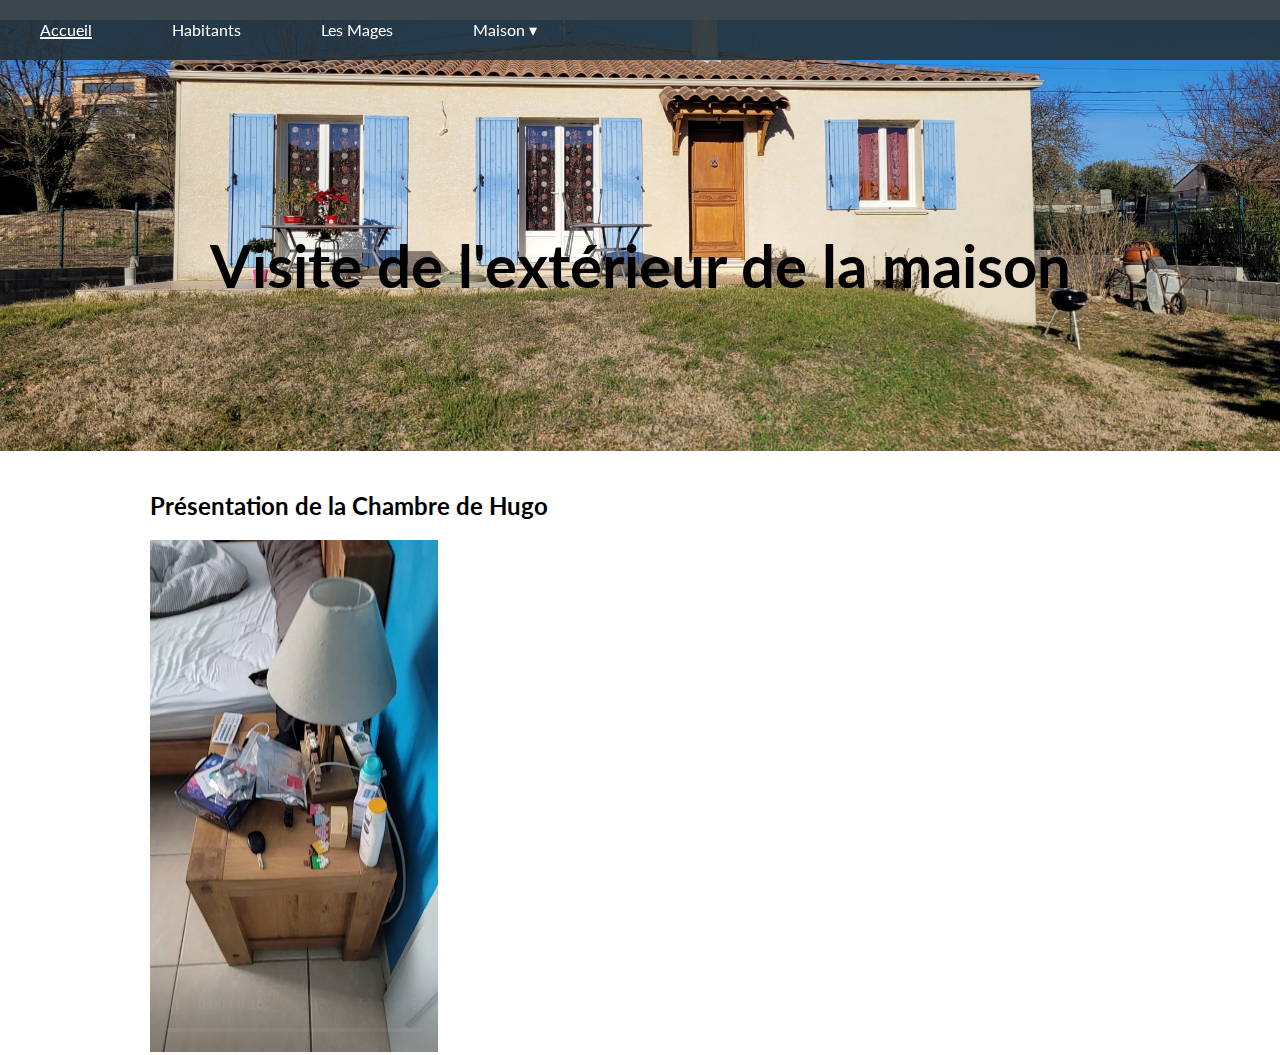
<file: Chambre_Hugo.html>
<!DOCTYPE html>
<html lang="fr">
<head>
  <meta charset="UTF-8">
  <meta name="viewport" content="width=device-width, initial-scale=1">
  <link rel="stylesheet" href="styles/style_visite.css">
  <script src="visite.js"></script>
  <title>Maison des CREPINS</title>
</head>
<body>
  <nav>
    <div><a href="index.html">Accueil</a></div>
    <div><a href="Maison_habitants.html">Habitants</a></div>
    <div><a href="lesmages.html">Les Mages</a></div>
    <div><a href="maison.html" class="visite">Maison</a>
      <div class="submenu">
        <a href="Exterieur.html"> Extérieur </a>
        <a href="cuisine.html"> Cuisine</a>
        <a href="#"> Salle à manger </a>
        <a href="salon.html"> Salon </a>
        <a href="Chambre_Hugo.html"> Chambre de Hugo</a>
        <a href="salledebain.html"> Salle de Bain</a>
      </div>
    </div>
  </nav>
<header style="
background: url('img/imgexterieur/Maisondevant.jpg');
background-repeat: no-repeat;
background-size: cover;
background-position: center;
margin: 0px 0px;
background-color: #141414;">">
  <h1>Visite de l'extérieur de la maison</h1>
</header>
  <div class="visiteimg">
  <h2> Présentation de la Chambre de Hugo </h2>
    <video width="288" height="512" controls src="img/imgchambrehugo/Video_chambre_hugo.mp4" autoplay loop muted>
         Non pris en charge par le navigateur </video>
  </div>
</body>
</file>
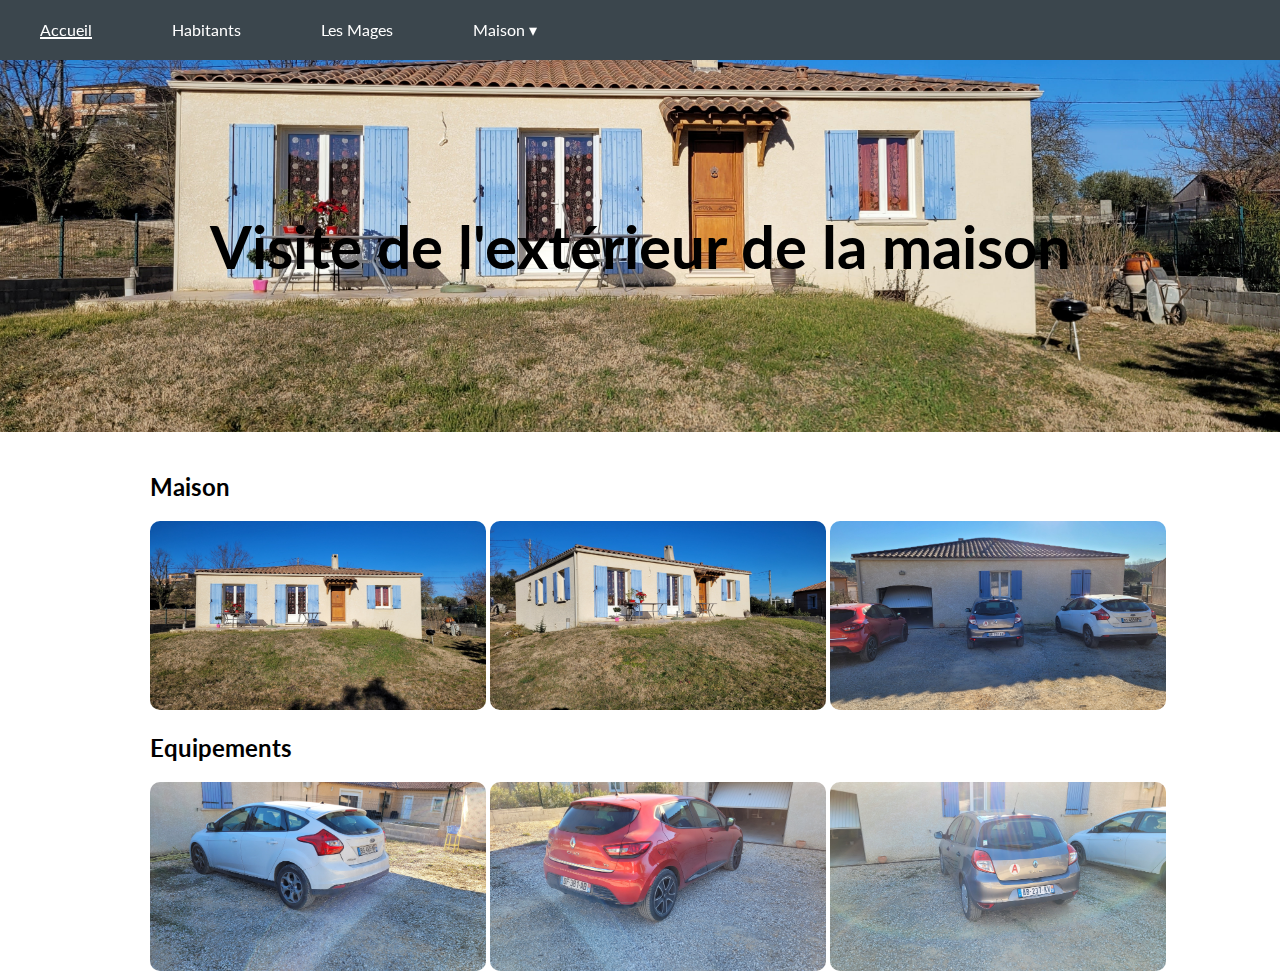
<file: Exterieur.html>
<!DOCTYPE html>
<html lang="fr">
<head>
  <meta charset="UTF-8">
  <meta name="viewport" content="width=device-width, initial-scale=1">
  <link rel="stylesheet" href="styles/style_visite.css">
  <script src="visite.js"></script>
  <title>Maison des CREPINS</title>
</head>
<body>
  <nav>
    <div><a href="index.html">Accueil</a></div>
    <div><a href="Maison_habitants.html">Habitants</a></div>
    <div><a href="lesmages.html">Les Mages</a></div>
    <div><a href="maison.html" class="visite">Maison</a>
      <div class="submenu">
        <a href="Exterieur.html"> Extérieur </a>
        <a href="cuisine.html"> Cuisine</a>
        <a href="#"> Salle à manger </a>
        <a href="salon.html"> Salon </a>
        <a href="Chambre_Hugo.html"> Chambre de Hugo</a>
        <a href="salledebain.html"> Salle de Bain</a>
      </div>
    </div>
  </nav>
<header style="
background: url('img/imgexterieur/Maisondevant.jpg');
background-repeat: no-repeat;
background-size: cover;
background-position: center;
margin: 0px 0px;
background-color: #141414;">
  <h1>Visite de l'extérieur de la maison</h1>
</header>
  <div class="visiteimg">
  <h2> Maison </h2>
  <img src="img/imgexterieur/Maisondevant.jpg" onclick="zoom(this)"/>  
  <img src="img/imgexterieur/Maisondevantcote-min.jpg" onclick="zoom(this)"/>
  <img src="img/imgexterieur/Maisonderriere-min.jpg" onclick="zoom(this)"/>
  <h2> Equipements </h2>
  <img src="img/imgexterieur/Focus-min.jpg" onclick="zoom(this)"/>
  <img src="img/imgexterieur/Clio4-min.jpg" onclick="zoom(this)"/>
  <img src="img/imgexterieur/Clio3-min.jpg" onclick="zoom(this)"/>
  </div>
</body>
</file>
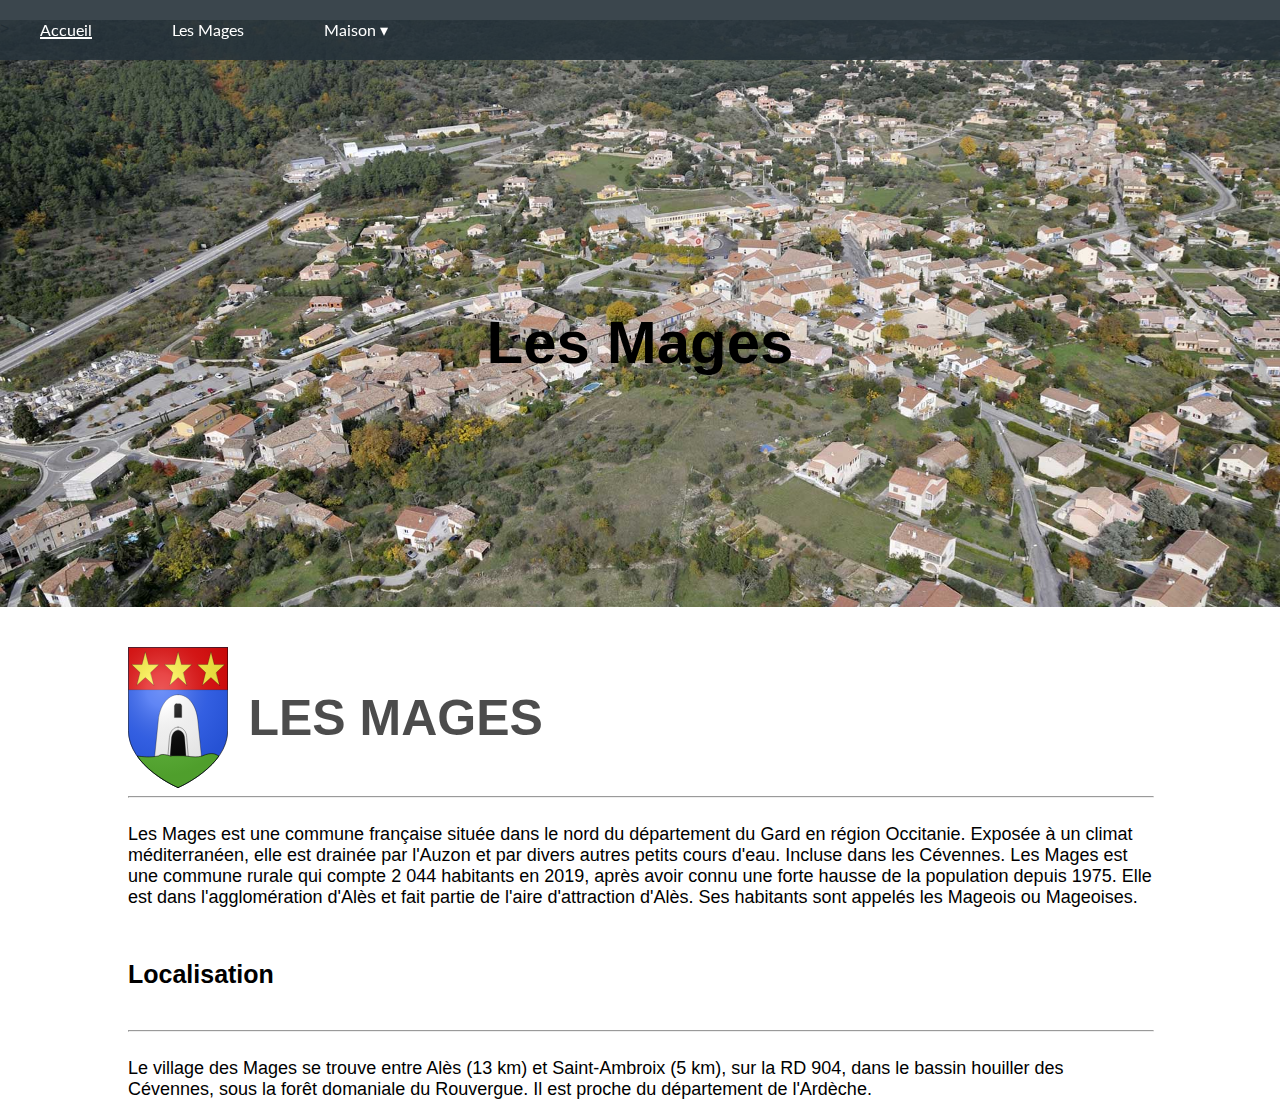
<file: lesmages.html>
<!DOCTYPE html>
<html lang="fr">

<head>
  <meta charset="UTF-8">
  <title>Maison</title>
  <link rel="stylesheet" type="text/css" href="styles/styles_lesmages.css">
  <meta name="viewport" content="width=device-width, initial-scale=1.0">
</head>

<body>
  <nav>
    <div><a href="index.html">Accueil</a></div>
    <div><a href="lesmages.html">Les Mages</a></div>
    <div><a href="maison.html" class="visite">Maison</a>
      <div class="submenu">
        <a href="Exterieur.html"> Extérieur </a>
        <a href="cuisine.html"> Cuisine</a>
        <a href="cuisine-nouvelle.html">Cuisine neuve</a>
        <a href="#"> Salle à manger </a>
        <a href="salon.html"> Salon </a>
        <a href="Chambre_Hugo.html"> Chambre de Hugo</a>
        <a href="salledebain.html"> Salle de Bain</a>
      </div>
    </div>
  </nav>
  <header style="
  background: url('img/lesmages/Lesmagesdehaut.jpg');
  background-repeat: no-repeat;
  background-size: cover;
  background-position: center;
  margin: 0px 0px;
  background-color: #141414;">>
    
     <h1>Les Mages</h1>
  </header>

  <div class="contenupage">
  <div class="titre">
    <img src="img/lesmages/Blason.svg">
    <h2>LES MAGES</h2>
  </div>
  <hr>
    <p>Les Mages est une commune française située dans le nord du département du Gard en région Occitanie.
  Exposée à un climat méditerranéen, elle est drainée par l'Auzon et par divers autres petits cours d'eau. Incluse dans les Cévennes.
  Les Mages est une commune rurale qui compte 2 044 habitants en 2019, après avoir connu une forte hausse de la population depuis 1975. 
  Elle est dans l'agglomération d'Alès et fait partie de l'aire d'attraction d'Alès. Ses habitants sont appelés les Mageois ou Mageoises.</p>
  
  <h4>Localisation</h4>
  <hr>
  <p>Le village des Mages se trouve entre Alès (13 km) et Saint-Ambroix (5 km), 
  sur la RD 904, dans le bassin houiller des Cévennes, sous la forêt domaniale du Rouvergue. Il est proche du département de l'Ardèche.</p>
</div>


  </body>
</html>
</file>
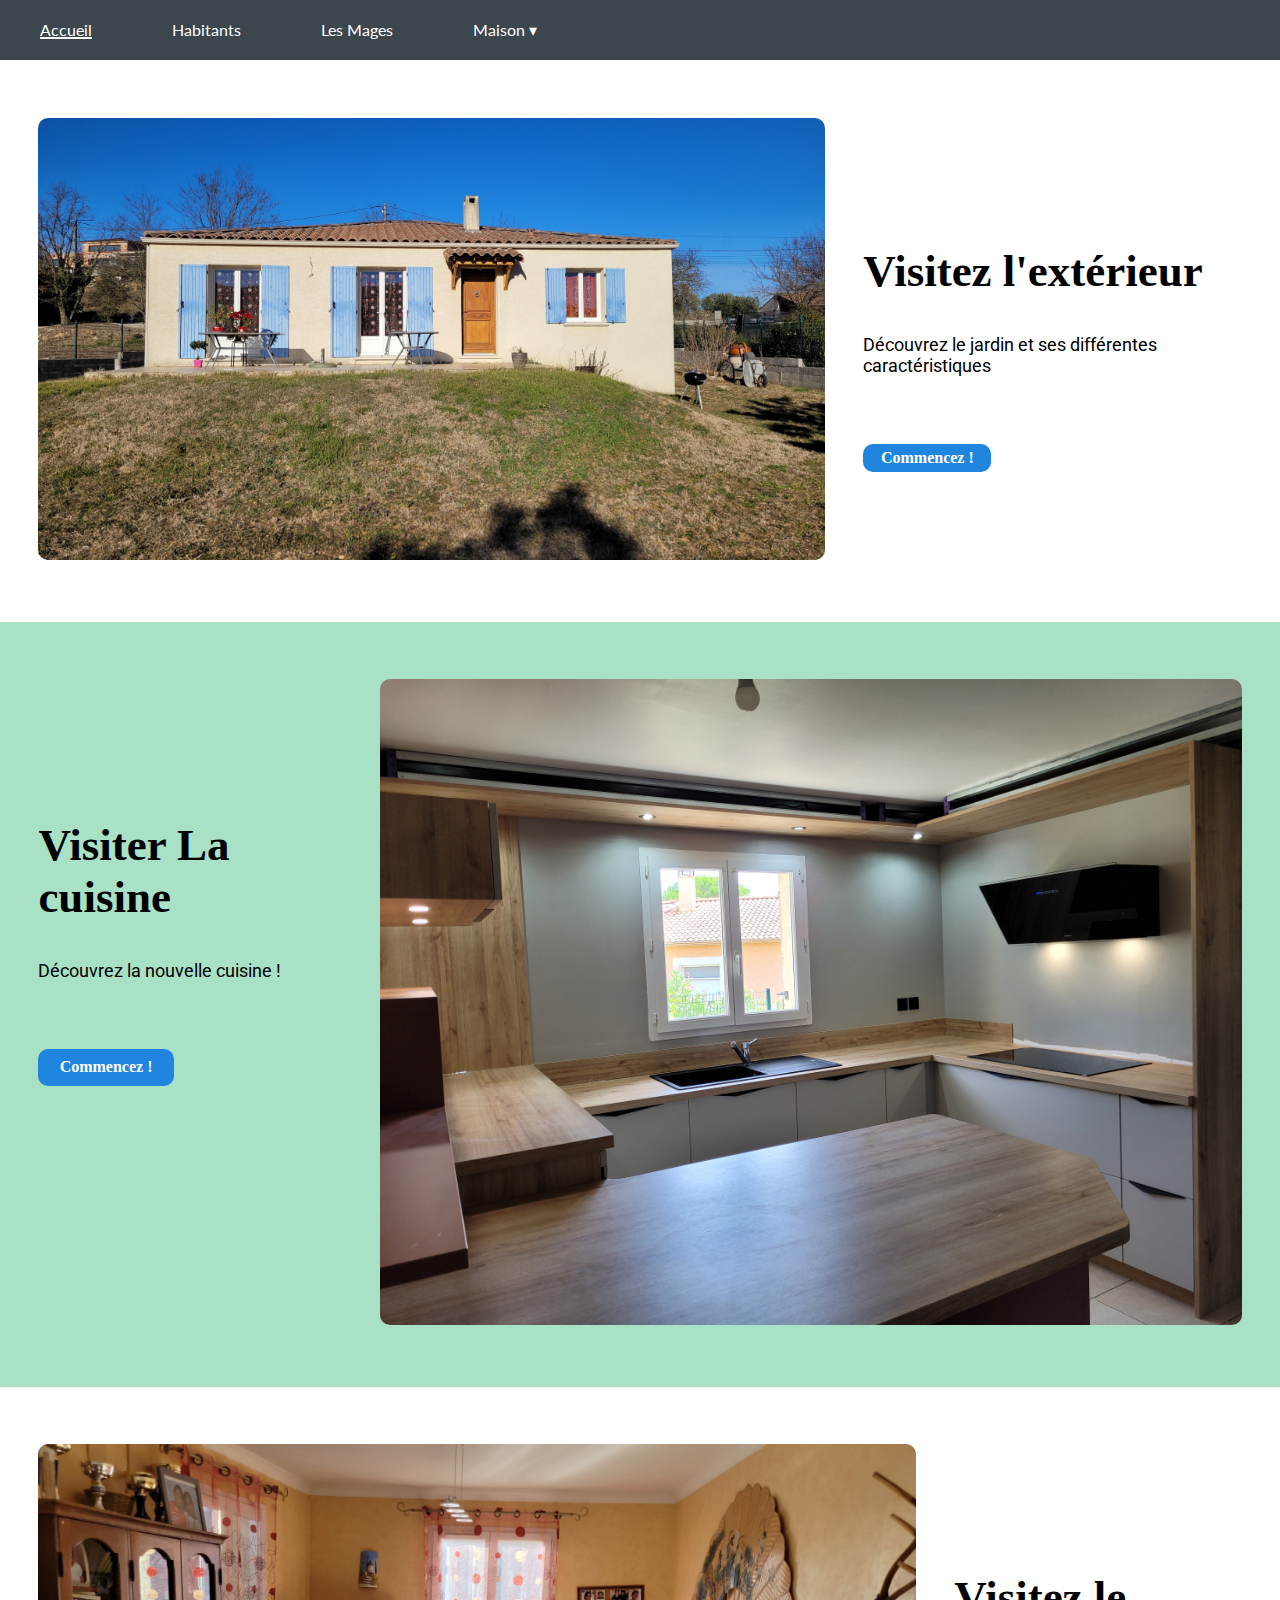
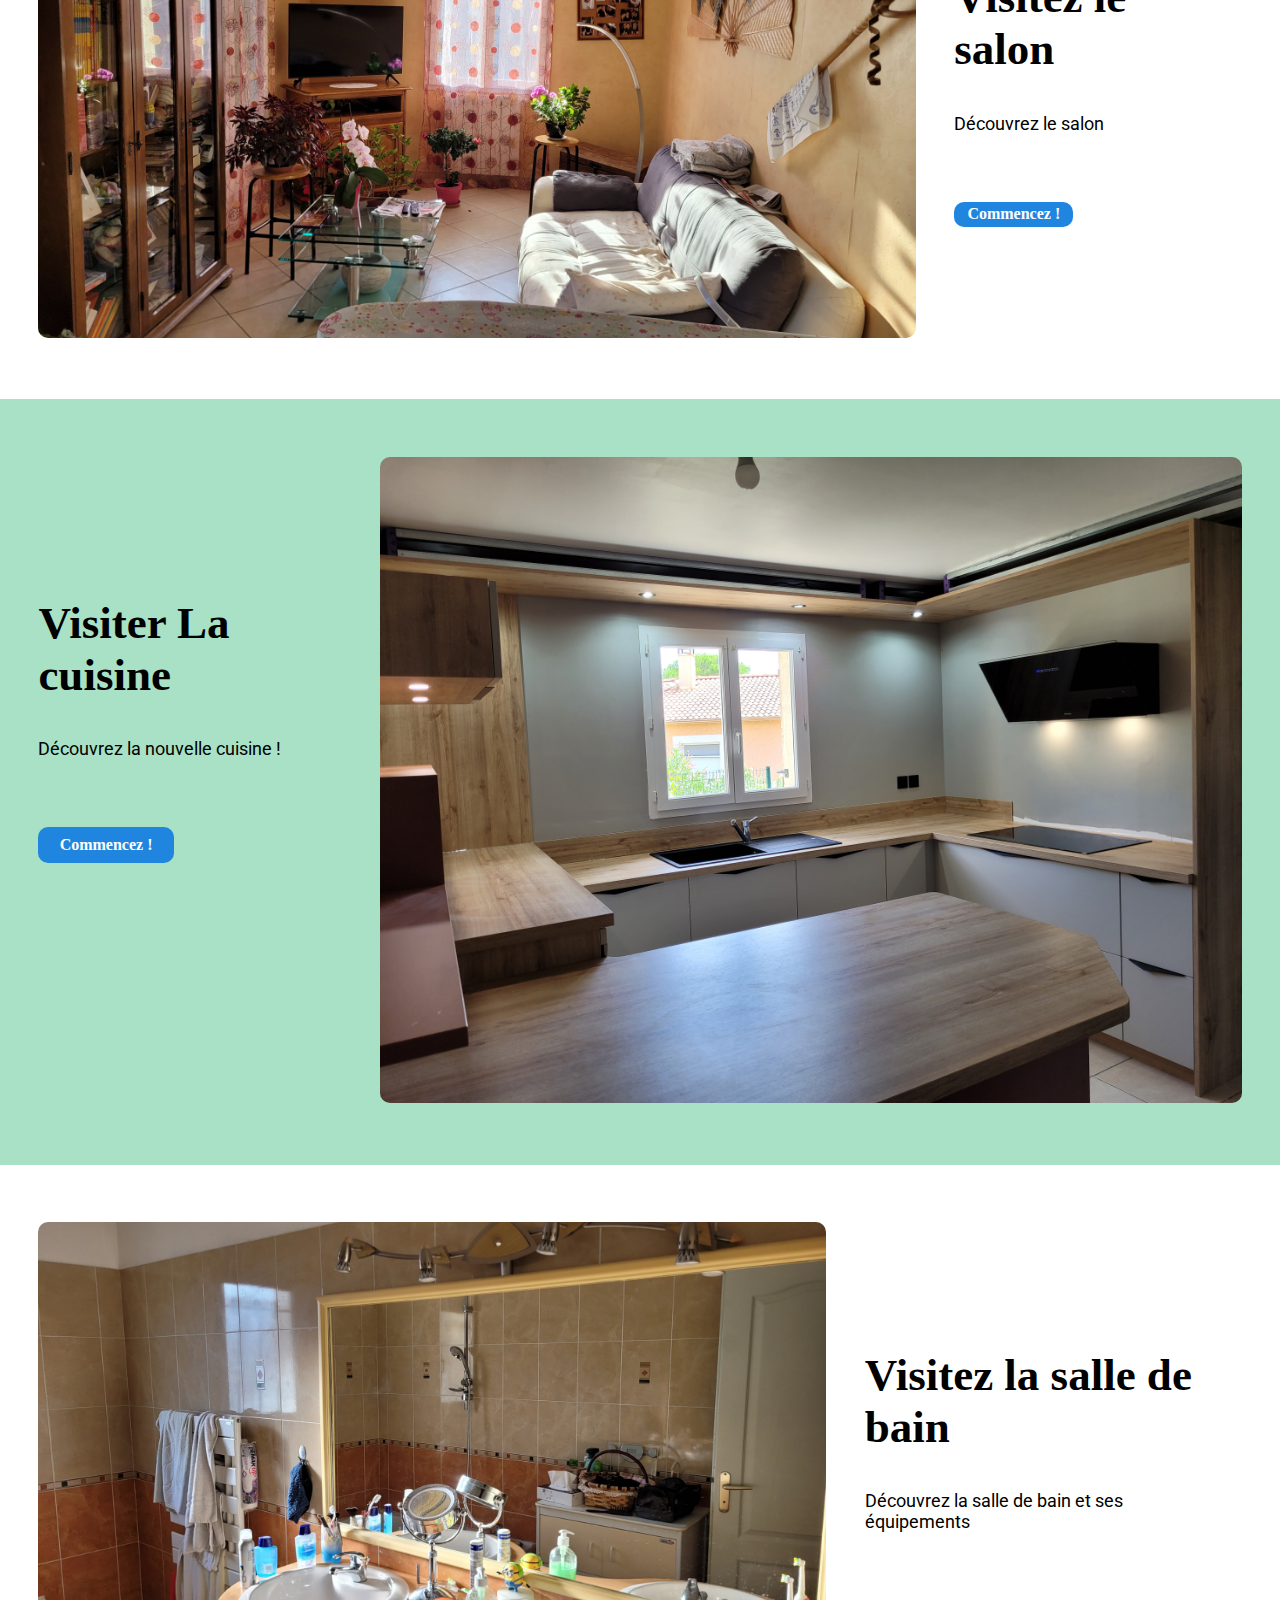
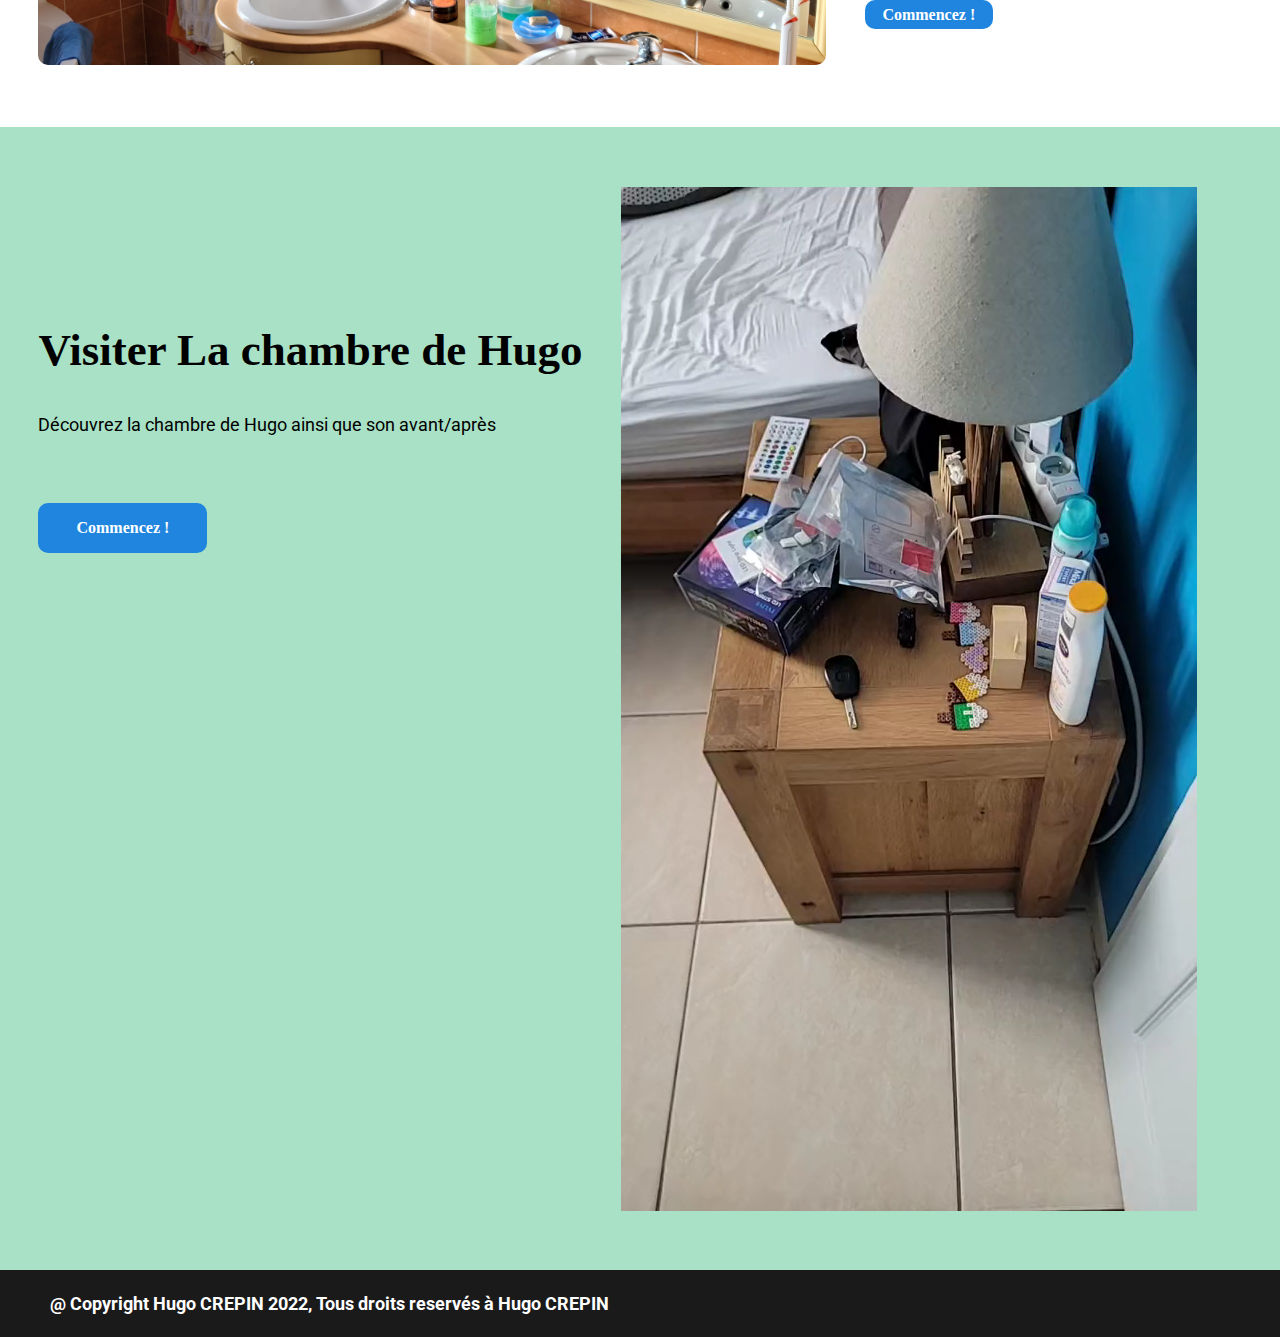
<file: maison.html>
<!DOCTYPE html>
<html lang="fr">

<head>
  <meta charset="UTF-8">
  <title>Maison</title>
  <link rel="stylesheet" type="text/css" href="styles/style.css">
  <script src="meteo.js"></script>
  <meta name="viewport" content="width=device-width, initial-scale=1.0">
</head>

<body>
  <nav>
    <div><a href="index.html">Accueil</a></div>
    <div><a href="Maison_habitants.html">Habitants</a></div>
    <div><a href="lesmages.html">Les Mages</a></div>
    <div><a href="maison.html" class="visite">Maison</a>
      <div class="submenu">
        <a href="Exterieur.html"> Extérieur </a>
        <a href="cuisine.html"> Cuisine</a>
        <a href="cuisine-nouvelle.html">Cuisine neuve</a>
        <a href="#"> Salle à manger </a>
        <a href="salon.html"> Salon </a>
        <a href="Chambre_Hugo.html"> Chambre de Hugo</a>
        <a href="salledebain.html"> Salle de Bain</a>
      </div>
    </div>
  </nav>

  <div class="contenupage">

    <div class="blocgauche">
      <div class="blocimg">
        <img src="img/imgexterieur/Maisondevant.jpg" alt="Image de la maison de l'extérieur">
    </div>
    <div class="blocgauchetxt">
        <h2>Visitez l'extérieur</h2>
        <p> Découvrez le jardin et ses différentes caractéristiques</p>
        <a href="Exterieur.html">Commencez !</a>
    </div>
  </div>

    <div class="blocdroit">
      <div class="blocdroittxt">
        <h2>Visiter La cuisine</h2>
        <p> Découvrez la nouvelle cuisine ! </p>
        <a href="cuisine-nouvelle.html">Commencez !</a>
      </div>
      <div class="blocimg">
        <img src="img/imgcuisine/Cuisine_ensemble.jpg" alt="Cuisine">
      </div>
    </div>

    <div class="blocgauche">
        <div class="blocimg">
          <img src="img/imgsalon/Salon_face-min.jpg" alt="Image du salon">
      </div>
      <div class="blocgauchetxt">
          <h2>Visitez le salon</h2>
          <p> Découvrez le salon</p>
          <a href="salon.html">Commencez !</a>
      </div>
    </div>

    <div class="blocdroit">
        <div class="blocdroittxt">
          <h2>Visiter La cuisine</h2>
          <p> Découvrez la nouvelle cuisine ! </p>
          <a href="cuisine-nouvelle.html">Commencez !</a>
        </div>
        <div class="blocimg">
          <img src="img/imgcuisine/Cuisine_ensemble.jpg" alt="Cuisine">
        </div>
      </div>

      <div class="blocgauche">
        <div class="blocimg">
          <img src="img/imgsalledebain/Salledebain_mirroir-min.jpg" alt="Image de la salle de bain">
      </div>
      <div class="blocgauchetxt">
          <h2>Visitez la salle de bain</h2>
          <p> Découvrez la salle de bain et ses équipements</p>
          <a href="salledebain.html">Commencez !</a>
      </div>
    </div>

    <div class="blocdroit">
        <div class="blocdroittxt">
          <h2>Visiter La chambre de Hugo</h2>
          <p> Découvrez la chambre de Hugo ainsi que son avant/après </p>
          <a href="Chambre_Hugo.html">Commencez !</a>
        </div>
        <div class="blocimg">
          <video src="img/imgchambrehugo/Video_chambre_hugo.mp4" alt="Chambre de Hugo">
        </div>
      </div>

  </div>
  <footer>
    <p>@ Copyright Hugo CREPIN 2022, Tous droits reservés à Hugo CREPIN </p>
  </footer>
</body>
</html>
</file>
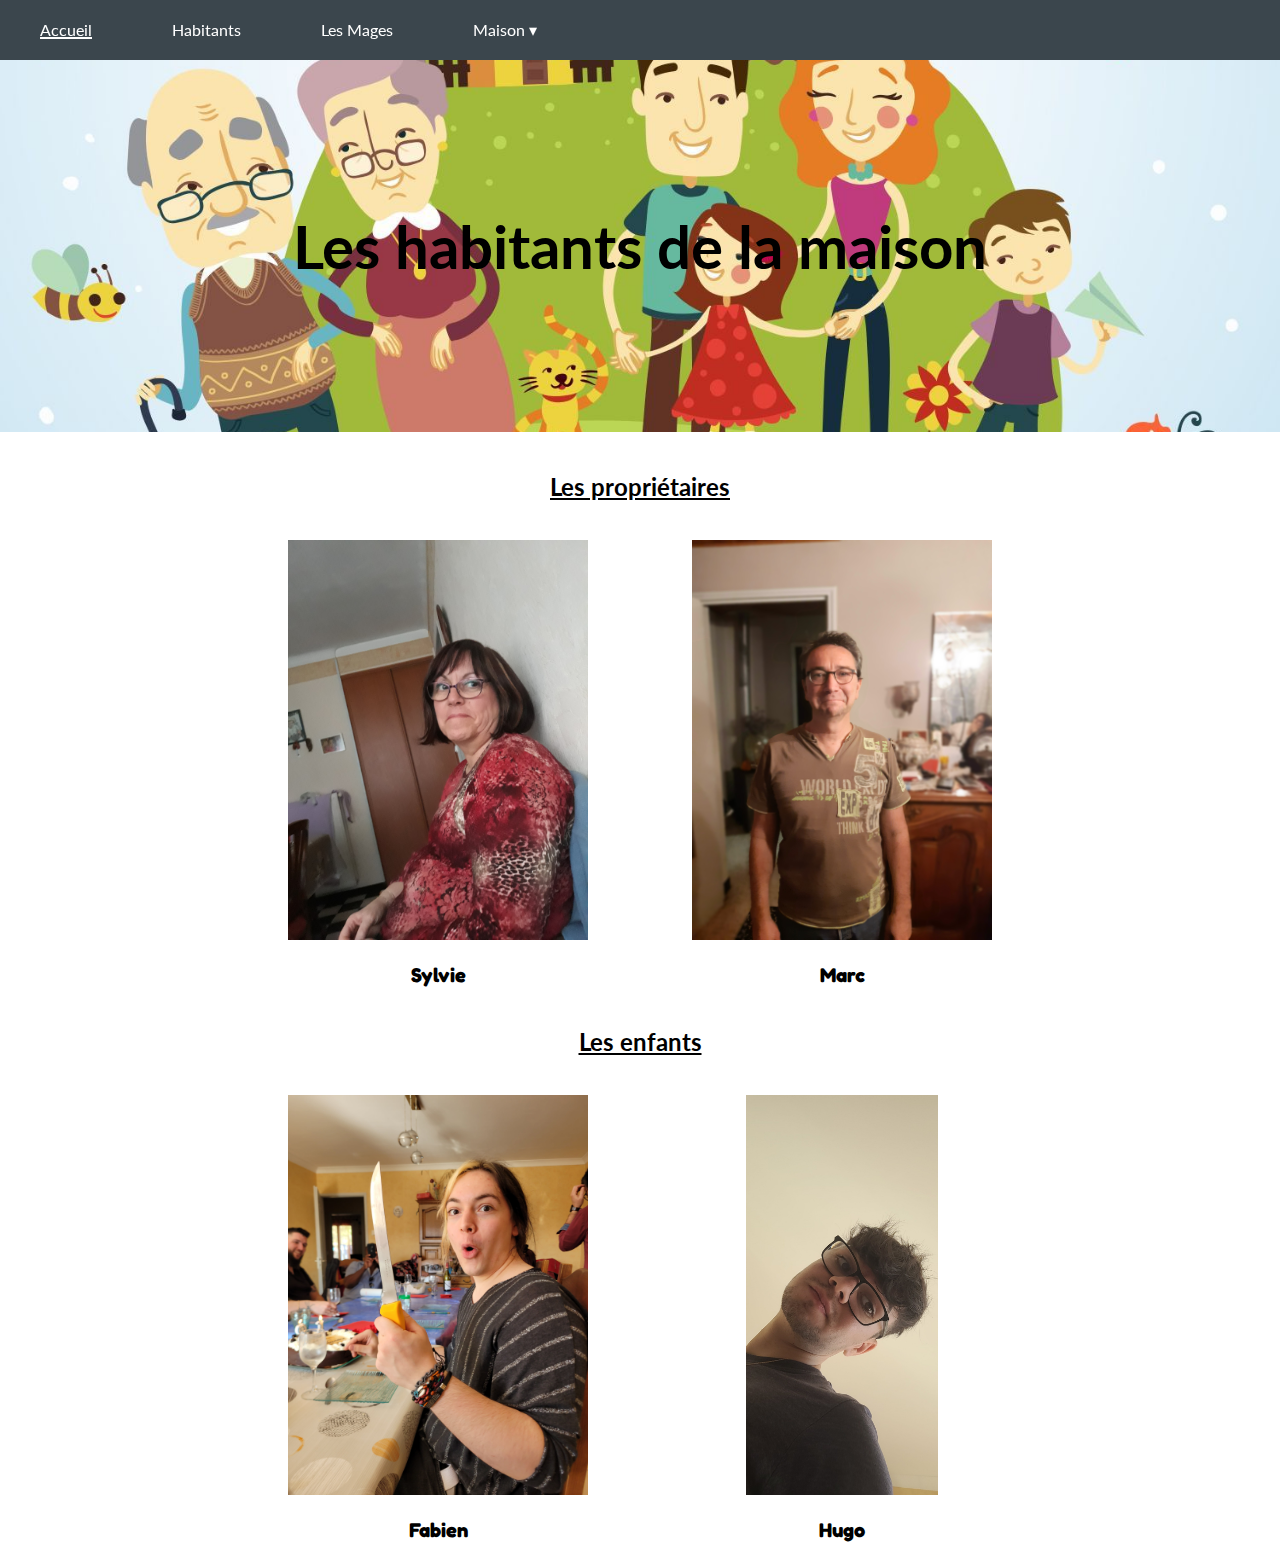
<file: Maison_habitants.html>
<!DOCTYPE html>
<html lang="fr">
<head>
  <meta charset="UTF-8">
  <meta name="viewport" content="width=device-width, initial-scale=1">
  <link rel="stylesheet" href="styles/style_habitant.css">
  <title>Maison des CREPINS</title>  
</head>
<body>
  <nav>
    <div><a href="index.html">Accueil</a></div>
    <div><a href="Maison_habitants.html">Habitants</a></div>
    <div><a href="lesmages.html">Les Mages</a></div>
    <div><a href="maison.html" class="visite">Maison</a>
      <div class="submenu">        
        <a href="Exterieur.html"> Extérieur </a>
        <a href="cuisine.html"> Cuisine</a>
        <a href="cuisine-nouvelle.html">Cuisine neuve</a>
        <a href="#"> Salle à manger </a>
        <a href="salon.html"> Salon </a>
        <a href="Chambre_Hugo.html"> Chambre de Hugo</a>
        <a href="salledebain.html"> Salle de Bain</a>
      </div>
    </div>
  </nav>
    <header>
      <h1>Les habitants de la maison</h1>        
    </header>
    <div class="parents">
      <h2 class="prop"> Les propriétaires</h2> <br/>
      <div class="stout">
        <img src="img/imghabitants/Sylvie-min.jpg" class="s"/>
        <p class="stexte">Sylvie</p>
      </div>
      <div class="mtout">
        <img src="img/imghabitants/Marc-min.jpg" class="m"/>    
        <p class ="mtexte">Marc</p>
      </div>
    </div>
    <div class="enfants">
      <h2 class="enf"> Les enfants</h2> <br/>
      <div class="ftout">
        <img src="img/imghabitants/Fabien-min.jpg" class="f"/>
        <p class ="ftexte"> Fabien</p>
      </div>
      <div class="htout">
        <img src="img/imghabitants/Hugo-min.jpg" class="h"/>
        <p class="htexte"> Hugo</p>
      </div>
    </div>
</file>
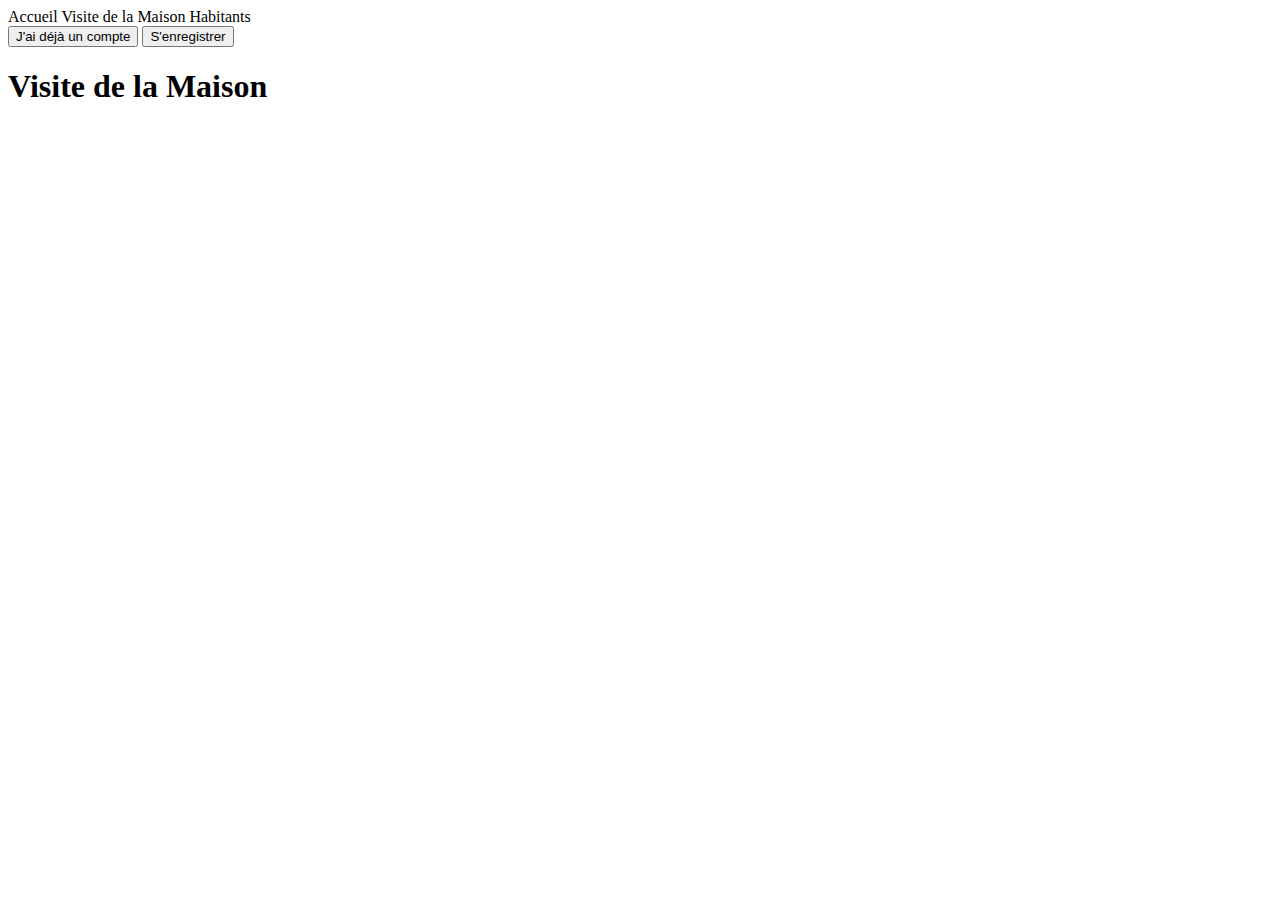
<file: Maison_visite.html>
<html lang="fr">
<head>
  <meta charset="UTF-8">
  <meta name="viewport" content="width=device-width, initial-scale=1">
  <title>Maison des CREPINS</title>
</head>
<body>
  <nav>
    <div class="onglets">
      <a>Accueil</a>
      <a>Visite de la Maison</a>
      <a>Habitants</a>
    </div>

    <div class="buttons">
      <button class="login">J'ai déjà un compte</button>
      <button class="register">S'enregistrer</button>

    </div>

  </nav>   
    <!-- Header -->
    <header>
      <h1>Visite de la Maison</h1>
    </header>

    <!-- Fin du header -->
</file>
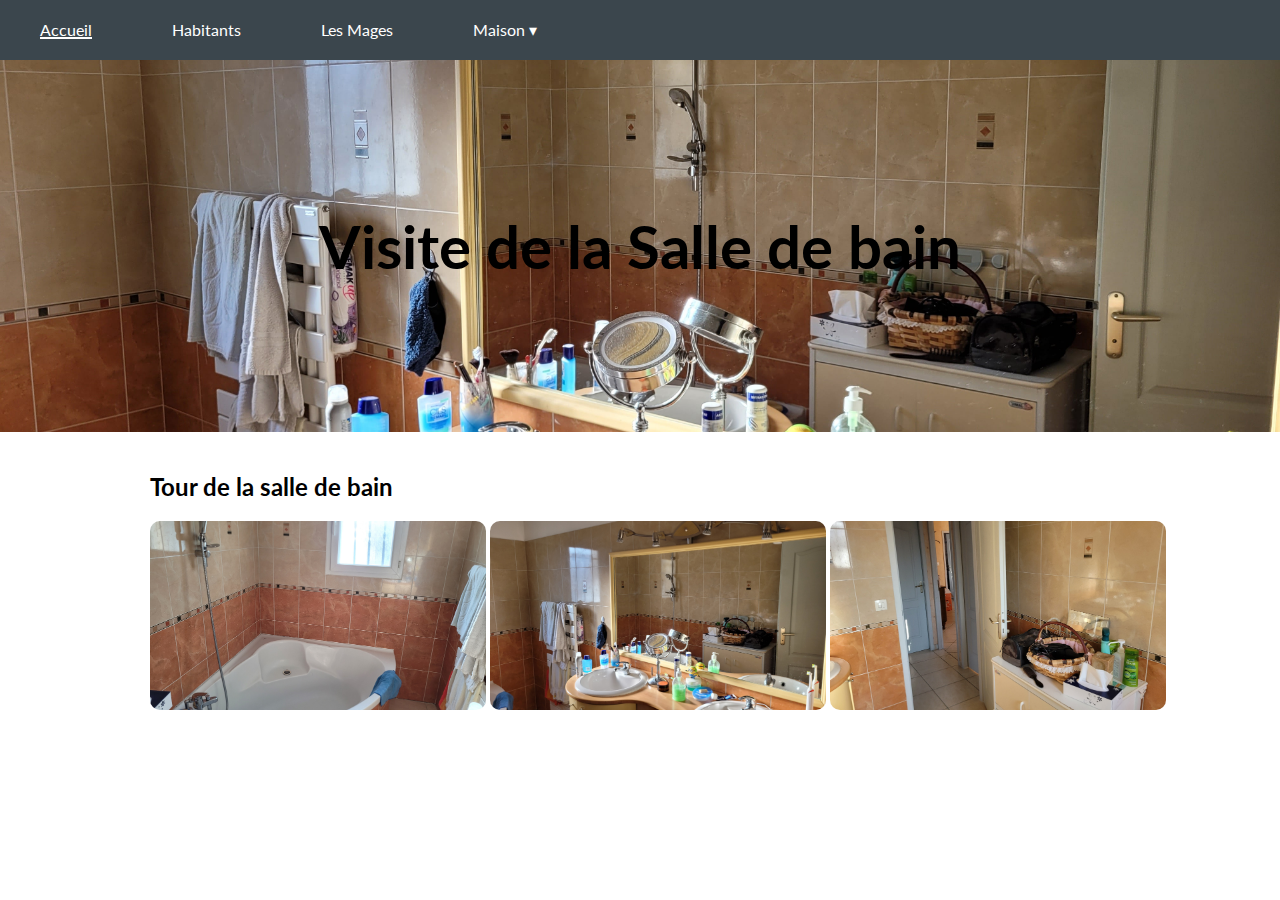
<file: salledebain.html>
<!DOCTYPE html>
<html lang="fr">
<head>
  <meta charset="UTF-8">
  <meta name="viewport" content="width=device-width, initial-scale=1">
  <link rel="stylesheet" href="styles/style_visite.css">
  <script src="visite.js"></script>
  <title>Maison des CREPINS</title>
</head>
<body>
  <nav>
    <div><a href="index.html">Accueil</a></div>
    <div><a href="Maison_habitants.html">Habitants</a></div>
    <div><a href="lesmages.html">Les Mages</a></div>
    <div><a href="maison.html" class="visite">Maison</a>
      <div class="submenu">
        <a href="Exterieur.html"> Extérieur </a>
        <a href="cuisine.html"> Cuisine</a>
        <a href="cuisine-nouvelle.html">Cuisine neuve</a>
        <a href="#"> Salle à manger </a>
        <a href="salon.html"> Salon </a>
        <a href="Chambre_Hugo.html"> Chambre de Hugo</a>
        <a href="salledebain.html"> Salle de Bain</a>
      </div>
    </div>
  </nav>
<header style="
background: url('img/imgsalledebain/Salledebain_mirroir-min.jpg');
background-repeat: no-repeat;
background-size: cover;
background-position: center;
margin: 0px 0px;
background-color: #141414;">
  <h1>Visite de la Salle de bain</h1>
</header>
  <div class="visiteimg">
  <h2> Tour de la salle de bain </h2>
  <img src="img/imgsalledebain/Salledebain_baignoire-min.jpg" onclick="zoom(this)"/>  
  <img src="img/imgsalledebain/Salledebain_mirroir-min.jpg" onclick="zoom(this)"/>
  <img src="img/imgsalledebain/Salledebain_porte-min.jpg" onclick="zoom(this)"/>
</body>
</file>
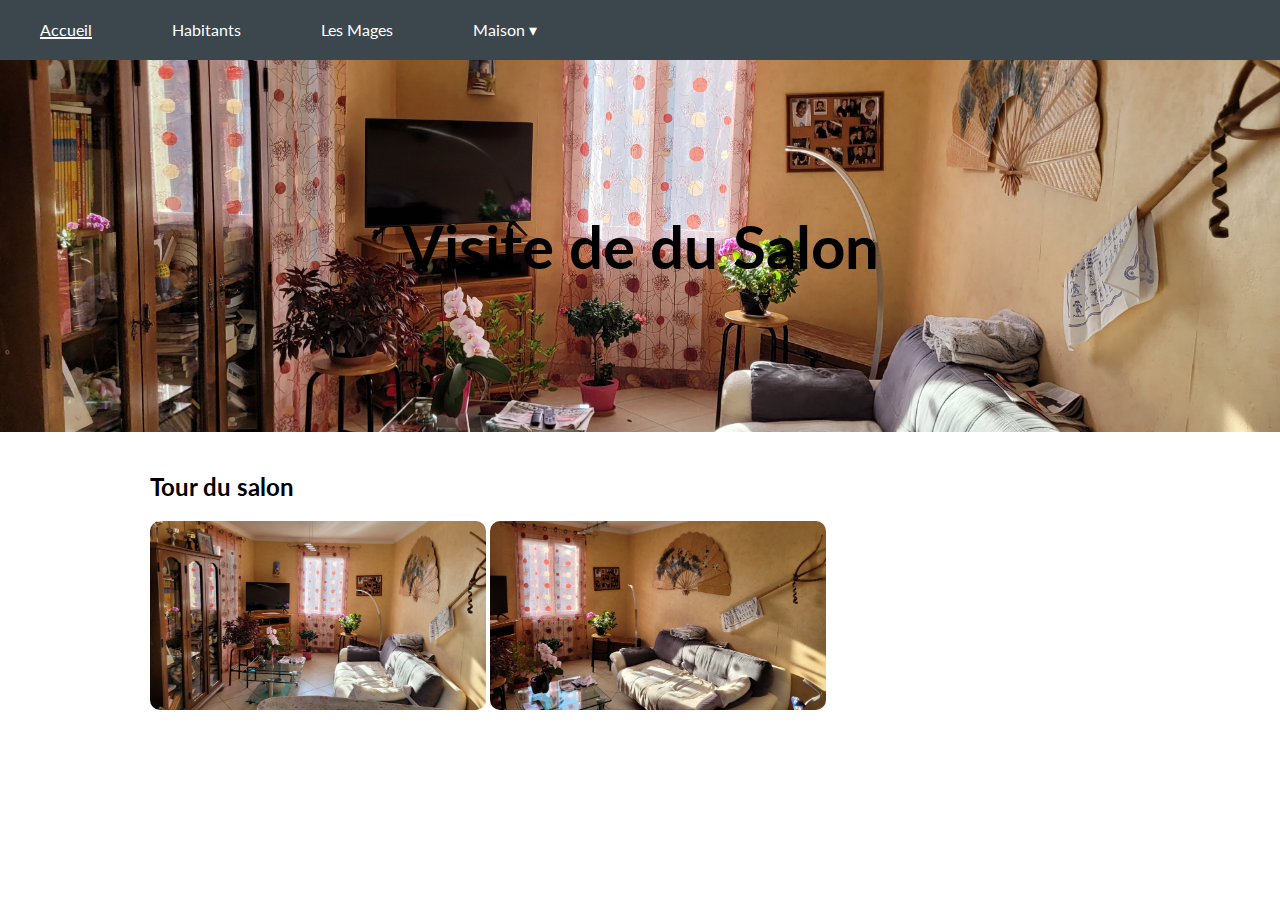
<file: salon.html>
<html lang="fr">
<head>
  <meta charset="UTF-8">
  <meta name="viewport" content="width=device-width, initial-scale=1">
  <link rel="stylesheet" href="styles/style_visite.css">
  <script src="visite.js"></script>
  <title>Maison des CREPINS</title>
</head>
<body>
  <nav>
    <div><a href="index.html">Accueil</a></div>
    <div><a href="Maison_habitants.html">Habitants</a></div>
    <div><a href="lesmages.html">Les Mages</a></div>
    <div><a href="maison.html" class="visite">Maison</a>
      <div class="submenu">
        <a href="Exterieur.html"> Extérieur </a>
        <a href="cuisine.html"> Cuisine</a>
        <a href="cuisine-nouvelle.html">Cuisine neuve</a>
        <a href="#"> Salle à manger </a>
        <a href="salon.html"> Salon </a>
        <a href="Chambre_Hugo.html"> Chambre de Hugo</a>
        <a href="salledebain.html"> Salle de Bain</a>
      </div>
    </div>
  </nav>
<header style="
background: url('img/imgsalon/Salon_face-min.jpg');
background-repeat: no-repeat;
background-size: cover;
background-position: center;
margin: 0px 0px;
background-color: #141414;">
  <h1>Visite de du Salon </h1>
</header>
  <div class="visiteimg">
  <h2> Tour du salon </h2>
  <img src="img/imgsalon/Salon_face-min.jpg" onclick="zoom(this)"/>  
  <img src="img/imgsalon/Salon_côté-min.jpg" onclick="zoom(this)"/>
  </div>
</body>
</file>
<file: styles/style_visite.css>
@import url('https://fonts.googleapis.com/css2?family=Lato&display=swap');
body{
  background-color: rgb(255, 255, 255);
  padding: 0px;
  margin:0px;
  margin-bottom: 0px;
  padding-bottom: 0px;
  font-family: 'Lato', sans-serif;
}

img{
  width: 336px;
  height: 189px;
  border-radius:10px 10px;
}

nav {
  display: flex;
  font-family: 'Lato', sans-serif;
  background-color: rgba(38, 50, 58,0.9);
  flex-direction: row;
  position: sticky;
  top : 0px;
  margin-bottom: -40px;
}

nav > div{
  display: flex;
  position : relative;
}

.visite::after{
  content: ' ▾';
  font-size: 16px;
}

nav div a {
  color: rgb(255, 255, 255);
  padding: 20px 40px;
  text-decoration: none;
  cursor: pointer;
  font-size: 16px;
}

nav div a:hover{
  text-decoration: underline;
  text-decoration-thickness: 2px;
}

.submenu{
  display : none;
  background-color: #f9f9f9;
  position:absolute;
  box-shadow: 0px 8px 16px 0px rgba(0,0,0,0.2);
  margin-top: 60px;
}

nav div:hover .submenu{
  display : block;
}

.submenu a {
  color: black;
  padding: 12px 16px;
  text-decoration: none;
  display: block;
}
.submenu a:hover {
  background-color: #f1f1f1;
  text-decoration : none;  
}


  h1{
    text-align:center;
    font-size: 60px;
    padding: 150px;
    transition: transform 2.5s;
    color:rgb(0, 0, 0)
  }

  .visiteimg{
    margin-left: 150px;

  }
</file>
<file: styles/styles_lesmages.css>
@import url('https://fonts.googleapis.com/css2?family=Lato&display=swap');
@import url('https://fonts.googleapis.com/css2?family=Fredoka&display=swap');

@font-face {
  font-family: 'brandon';
  src: url(https://hugocrp.github.io/Programmation-Personnelle/font/BrandonText.otf);
}

body{
  background-color: rgb(255, 255, 255);
  font-family: 'Roboto', sans-serif;
  margin:0px;
}
nav {
  display: flex;
  font-family: 'Lato', sans-serif;
  background-color: rgba(38, 50, 58,0.9);
  flex-direction: row;
  position: sticky;
  top : 0px;
  margin-bottom: -40px;
}

nav > div{
  position : relative;
}

.visite::after{
  content: ' ▾';
  font-size: 16px;
}

nav div a {
  display: inline-block;
  color: rgb(255, 255, 255);
  padding: 20px 40px;
  text-decoration: none;
  cursor: pointer;
  font-size: 16px;

}

nav div a:hover{
  text-decoration: underline;
  text-decoration-thickness: 2px;
}

.submenu{
  display : none;
  background-color: #f9f9f9;
  position:absolute;
  box-shadow: 0px 8px 16px 0px rgba(0,0,0,0.2);
}

nav div:hover .submenu{
  display : block;
}

.submenu a {
  color: black;
  padding: 12px 16px;
  text-decoration: none;
  display: block;
}
.submenu a:hover {
  background-color: #f1f1f1;
  text-decoration: none;
}

header{
  background-image: url("/img/lesmages/Lesmagesdehaut.jpg");
  background-repeat: no-repeat;
  background-size: cover;
  background-position: center;
  margin: 0px 0px;
  background-color: #141414;
}

h1{
  text-align:center;
  font-size: 60px;
  padding: 230px;
  transition: transform 2.5s;
  color:rgb(0, 0, 0)
}

.contenupage{
  display: flex;
  flex-direction: column;
  margin: 0% 10%;
}

h2{
  margin-left: 2%;
  margin-right: 2%;
  font-family: 'brandon', sans-serif;
  text-align: left;
  font-size: 50px;
  color:rgba(0, 0, 0, 0.7)
}

h4{
  font-size: 25px;
}
  
p{
    font-size: 18px;
}

hr{  
  width: 100%;
}

.titre{
  display: flex;
  flex-direction: row;
}

img{
  height: auto;
  width: 100%;
  max-width: 100px;
}
</file>
<file: styles/style.css>
@import url('https://fonts.googleapis.com/css2?family=Roboto:wght@300&display=swap');
@import url('https://fonts.googleapis.com/css2?family=Lato&display=swap');

@font-face {
  font-family: 'brandon';
  src: url(https://hugocrp.github.io/Programmation-Personnelle/font/BrandonText.otf);
}

body{
  background-color: rgb(255, 255, 255);
  font-family: 'brandon';
  margin: 0px;
}

nav {
  display: flex;
  font-family: 'Lato', sans-serif;
  background-color: rgba(38, 50, 58,0.9);
  flex-direction: row;
  position: sticky;
  z-index: 5;
}

nav > div{
  display: flex;
  position : relative;
}

.visite::after{
  content: ' ▾';
  font-size: 16px;
}

nav div a {
  color: rgb(255, 255, 255);
  padding: 20px 40px;
  text-decoration: none;
  cursor: pointer;
  font-size: 16px;
}

nav div a:hover{
  text-decoration: underline;
  text-decoration-thickness: 2px;
}

.submenu{
  display : none;
  background-color: #f9f9f9;
  position:absolute;
  box-shadow: 0px 8px 16px 0px rgba(0,0,0,0.2);
  margin-top: 314px;
}

nav div:hover .submenu{
  display : block;
}

.submenu a {
  color: black;
  padding: 12px 16px;
  text-decoration: none;
  display: block;
}
.submenu a:hover {
  background-color: #f1f1f1;
  text-decoration : none;  
}

.burger{
  display: none;
  position: fixed;
  z-index: 5;
  width: 100%;
  background-color: white;
}

.burger a{
  text-decoration: none;
  color : black;
  padding: 100% 0%;
  font-size: 20px;
}

#menu2 div{
  border-top : 1px solid black;
  padding: 15px 0%;
}

#menu2{
  display: none;
  background-color: #ededeb;
}

.burger:hover #menu2{
  display: block;
}

  h1{
    text-align:center;
    font-size: 60px;
    padding: 150px;
    transition: transform 2.5s;
    color:rgb(0, 0, 0)
  }

footer{
  background-color: #1a1a1a;
  padding: 5px 5px;
  color:white;
  padding-left: 50px;
  font-weight: bold;
}

.contenupage img{
  border-radius: 10px 10px;
  max-width: 950px;
  height: auto;
  width: 100%;
}

h2{
  font-family: 'brandon';
  font-size: 45px;
}

p{
  font-family: 'Roboto', sans-serif;
  font-size: 18px;
}

h3{
  font-family: 'brandon';
  font-size: 130%;
}

.boxes{
  display: flex;
  flex-direction: row;
  
}

.boxes div p{
  font-family: 'brandon';
  font-size: 14px;
}

.boxes div{
  display: flex;
  flex-direction: row;
  position: absolute;
  color : white;
  background-color: rgb(38, 50, 58);
  padding: 0.2% 0.7%;
  border-radius: 10px 10px;
  margin-top : -3%;
}
.boxmeteo {
  margin-left: 20%;
  flex-shrink: 1;
}

.boxactu{
  margin-left: 50%;
  flex-shrink: 2;
  
}

.contenupage a{
  margin-top: 50px;
  border-radius : 10px 10px;
  color:white;
  text-decoration: none;
  font-weight: bold;
  background-color: #1F85DE;
  font-family: 'brandon';
  display: inline-block;
  transition: all 400ms;
}

.contenupage a:hover{
  transform: scale(1.15);
  border : 2px solid black;
}

.blocimg{
  
  margin-left: 3%;
  margin-right: 3%;
}

.blocdroittxt{
  margin-left: 3%;
  margin-top: 8%;
}
.blocdroittxt a{  
  padding: 3% 7%;
}

.blocgauchetxt a{
  padding : 1.5% 5%;
}

.blocgauchetxt{
    margin-top: 7%;
    margin-right: 5%;
}

.blocgauche{
  display: flex;
  flex-direction: row;
  padding: 4.5% 0%;
}

.blocdroit{
  display: flex;
  flex-direction: row;
  background-color: #A8E1C5;
  padding: 4.5% 0%;
}

video{
  width: 100%;
  height: 100%;
  object-fit: contain;
  z-index: -1;
}

@media(max-width: 784px){
  .boxes{
    display: block;
    position: static;
  }

  nav{
    display: none;
  }

  .burger{
    display: block;
  }
}

@media only screen and (max-width: 600px) {

.contenupage .blocgauche{
  display: block;
  margin-right: 0%;
  
}

.contenupage .blocdroit{
  display: block;
}

.blocdroittxt a{  
  margin-left : 30%;
  margin-right : 30%;
  text-align: center;
}

.blocgauchetxt a{  
  margin-left : 30%;
  margin-right: 30%;
  text-align: center;
}
  
}
</file>
<file: styles/style_habitant.css>
@import url('https://fonts.googleapis.com/css2?family=Lato&display=swap');
@import url('https://fonts.googleapis.com/css2?family=Fredoka&display=swap');
body{
  background-color: rgb(255, 255, 255);
  padding: 0px;
  margin:0px;
  margin-bottom: 0px;
  padding-bottom: 0px;
  font-family: 'Lato', sans-serif;
}
nav {
  display: flex;
  font-family: 'Lato', sans-serif;
  background-color: rgba(38, 50, 58,0.9);
  flex-direction: row;
  position: sticky;
  top : 0px;
  margin-bottom: -40px;
}

nav > div{
  display: flex;
  position : relative;
}

.visite::after{
  content: ' ▾';
  font-size: 16px;
}

nav div a {
  color: rgb(255, 255, 255);
  padding: 20px 40px;
  text-decoration: none;
  cursor: pointer;
  font-size: 16px;
}

nav div a:hover{
  text-decoration: underline;
  text-decoration-thickness: 2px;
}

.submenu{
  display : none;
  background-color: #f9f9f9;
  position:absolute;
  box-shadow: 0px 8px 16px 0px rgba(0,0,0,0.2);
  margin-top: 314px;
}

nav div:hover .submenu{
  display : block;
}

.submenu a {
  color: black;
  padding: 12px 16px;
  text-decoration: none;
  display: block;
}
.submenu a:hover {
  background-color: #f1f1f1
}

.submenu a:hover{
  text-decoration: none;  
}

header{
  background-image: url("/img/imghabitants/bandeauhabitants.jpg");
  background-repeat: no-repeat;
  background-size: cover;
  background-position: center;
  margin: 0px 0px;
  background-color: #141414;
}
h1{
  text-align:center;
  font-size: 60px;
  padding: 150px;
  transition: transform 2.5s;
  color:rgb(0, 0, 0)
}

footer{
  background-color: #1a1a1a;
  padding: 5px 5px;
  color:white;
}

.s{
    object-fit: contain;
    width: 400px;
    height: 400px;
}

.m{
  object-fit: contain;
  width: 400px;
  height: 400px;
  margin-top: -20px;
}

.stout{
  display: inline-block;
}
.mtout{
 display: inline-block;
}

.stexte{
  text-align:center;
}
.mtexte{
  text-align: center;
}

.prop{
  text-decoration-line: underline;
}

.ftout{
  display: inline-block;
}

.f{
  object-fit: contain;
  width: 400px;
  height: 400px;
}

.ftexte{
  text-align: center;
}

.enf{
  text-decoration-line: underline;
}

.h{
  object-fit: contain;
  width: 400px;
  height: 400px;
}
.htexte{
  text-align: center;
}
.htout{
  display: inline-block;
}

p{
  font-family: 'Fredoka', sans-serif;
  font-size: 20px;
  font-weight: bold;
}

.parents{
  text-align: center;
}
.enfants{
  text-align: center;
}
</file>
